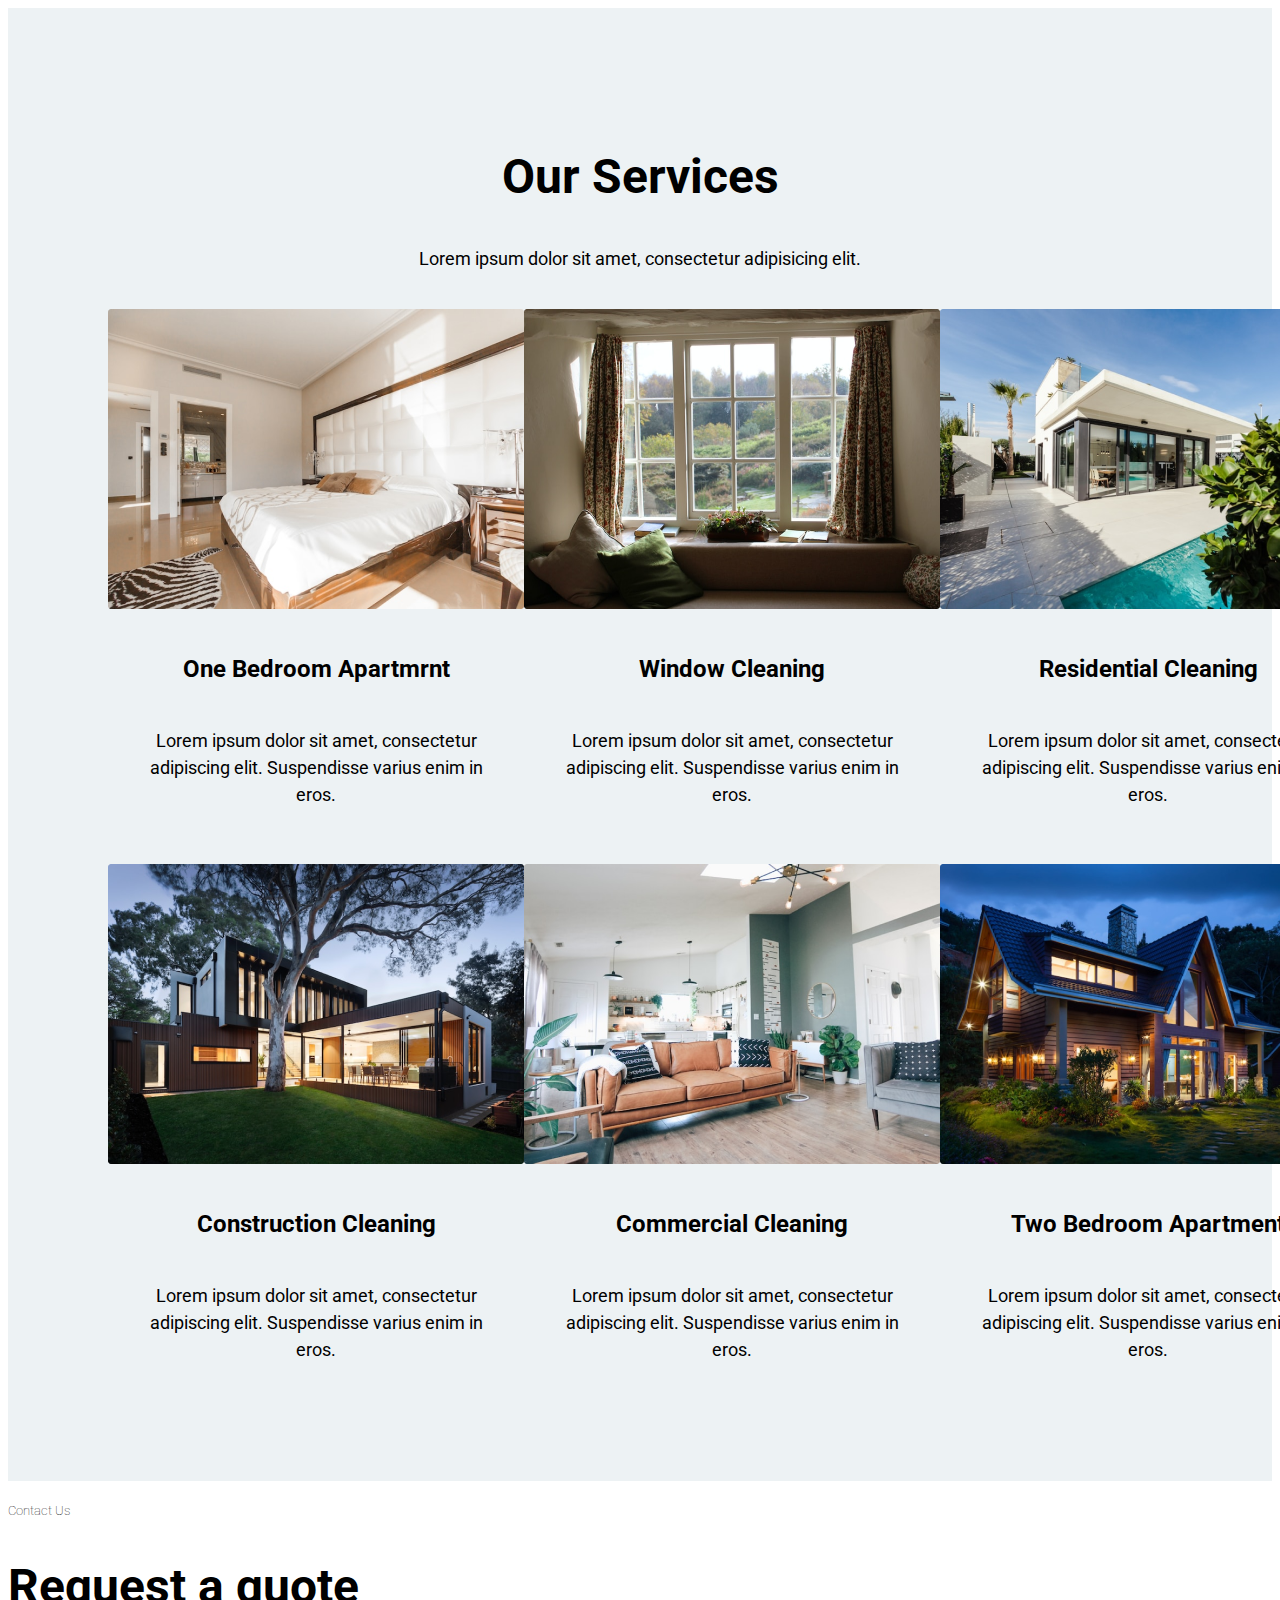
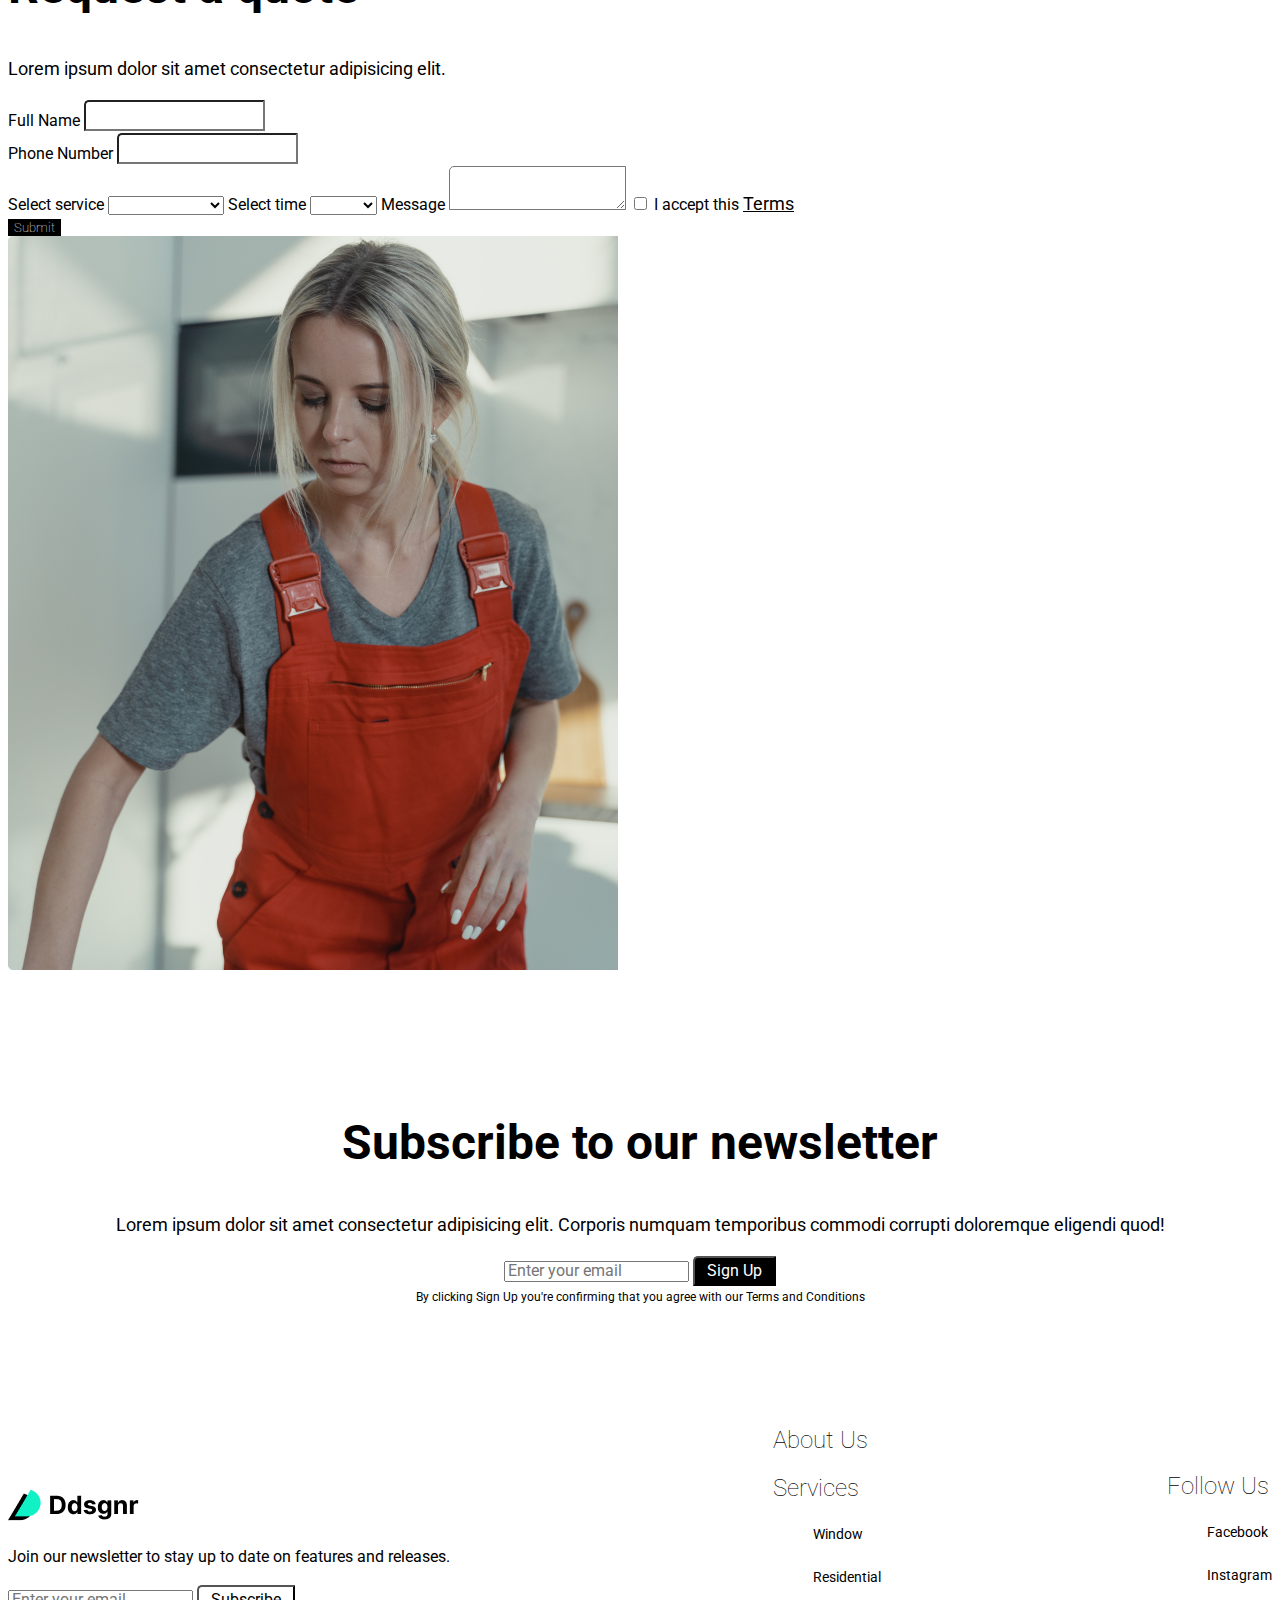
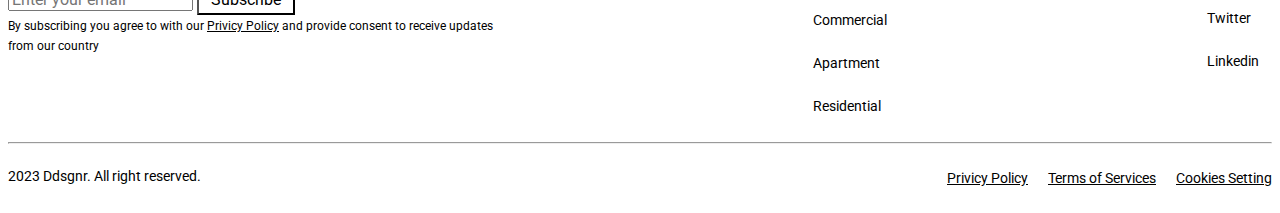
<file: Design 6/par/Project/Design 1/abt.html>
<!DOCTYPE html>
<html lang="en">
<head>
    <meta charset="UTF-8">
    <meta name="viewport" content="width=device-width, initial-scale=1.0">
    <title>abt</title>
    <link rel="stylesheet" href="style.css">
</head>
<body>
    <section class="service_section" style="background-color:#edf2f4;">
        <div class="title">
        <h2>Our Services</h2>
        <p>Lorem ipsum dolor sit amet, consectetur adipisicing elit.</p>
        <br>
    </div>
        <div class="first">
        <div class="card" style="width: 416px;">
            <img src="img/1.png" class="card-img-top" alt="...">
            <div class="card-body">
              <h5>One Bedroom Apartmrnt</h5>
              <p class="card-text">Lorem ipsum dolor sit amet, consectetur <br> adipiscing elit. Suspendisse varius enim in <br> eros.</p>
            </div>
          </div>

          <div class="card" style="width: 416px;">
            <img src="img/2.png" class="card-img-top" alt="...">
            <div class="card-body">
              <h5>Window Cleaning</h5>
              <p class="card-text">Lorem ipsum dolor sit amet, consectetur <br> adipiscing elit. Suspendisse varius enim in <br> eros.</p>
            </div>
          </div>

          <div class="card" style="width: 416px;">
            <img src="img/3.png" class="card-img-top" alt="...">
            <div class="card-body">
              <h5>Residential Cleaning</h5>
              <p class="card-text">Lorem ipsum dolor sit amet, consectetur <br> adipiscing elit. Suspendisse varius enim in <br> eros.</p>
            </div>
          </div>
        </div>

        <br>
        <br>

        <div class="second">
            <div class="card" style="width: 416px;">
                <img src="img/paa.png" class="card-img-top" alt="...">
                <div class="card-body">
                  <h5>Construction Cleaning</h5>
                  <p class="card-text">Lorem ipsum dolor sit amet, consectetur <br> adipiscing elit. Suspendisse varius enim in <br> eros.</p>
                </div>
              </div>

              <div class="card" style="width: 416px;">
                <img src="img/5.png" class="card-img-top" alt="...">
                <div class="card-body">
                  <h5>Commercial Cleaning</h5>
                  <p class="card-text">Lorem ipsum dolor sit amet, consectetur <br> adipiscing elit. Suspendisse varius enim in <br> eros.</p>
                </div>
              </div>

              <div class="card" style="width: 416px;">
                <img src="img/6.png" class="card-img-top" alt="...">
                <div class="card-body">
                  <h5>Two Bedroom Apartment</h5>
                  <p class="card-text">Lorem ipsum dolor sit amet, consectetur <br> adipiscing elit. Suspendisse varius enim in <br> eros.</p>
                </div>
              </div>
            </div>
</section>

<section class="contact_section">

    <form action="">
          <div class="row">
            <div class="col-4"></div>
            <div class="col-4">
                <form action="" class="form main_form">
                    <div class="input_div mb-3">
                        <div class="row">
                          <h5>Contact Us</h5>
                          <h2>Request a quote</h2>
                          <p>Lorem ipsum dolor sit amet consectetur adipisicing elit.</p>
                            <div class="col-6">
                            
                                <label for="" class="form-label">Full Name</label>
                                <input type="text" class="form-control">
                            </div>

                            <div class="col-6">
                              <label for="" class="form-label">Phone Number</label>
                              <input type="text" class="form-control">
                          </div>
                           
                        </div>
                    </div>
                    
                    <div class="col-6">
                        <label for="" class="form-label">Select service</label>
                        <select name="" id="" class="form-select">
                        <option value="" hidden></option>
                            <option value="India">Plumbing</option>
                            <option value="Bhutan">Fix electric wires</option>
                            <option value="BD">Wall paintings</option>
                        </select>

                        <label for="" class="form-label">Select time</label>
                        <select name="" id="" class="form-select">
                            <option value="" hidden></option>
                            <option value="India">9:00 AM</option>
                            <option value="Bhutan">1:00PM</option>
                            <option value="BD">3:00PM</option>
                        </select>

                        <label for="" class="form-label">Message</label>
                        <textarea name="" id="" style="width: Fill (616px)px;  height: Fixed (180px)px; padding: 12px 0px 0px 0px; gap: 0px;  border-radius: 5px 0px 0px 0px;  border: 1px 0px 0px 0px;
                        opacity: 0px;"></textarea>


                        <input type="checkbox" name="" id="">
                        <label for="" class="form-label">I accept this <u> Terms </u></label>
                    </div>
                    
                    <div class="input_div">
                        <button type="submit" class="btn btn-primary" style="background-color: black; color: white; border: none;">Submit</button>
                    </div>
                    </div>
                  </div>
                </form>
                <img src="img/bum.png" alt="">
            </section>

            <section class="sub_section">
                <h2>Subscribe to our newsletter</h2>
                <p>Lorem ipsum dolor sit amet consectetur adipisicing elit. Corporis numquam temporibus commodi corrupti doloremque eligendi quod!</p>
                <input type="email" placeholder="Enter your email">
                <button style="background-color: black; color: white;">Sign Up</button>
                <br>
                <small>By clicking Sign Up you're confirming that you agree with our Terms and Conditions</small>
            </section>

            <section class="footer_section">
                <div class="dds">
                <img src="img/Ddsgnr Themes.png" alt="">
                <p>Join our newsletter to stay up to date on features and releases.</p>
                <input type="email" placeholder="Enter your email">
                <button style="background-color: white;">Subscribe</button>
                <br>
                <small>By subscribing you agree to with our <u>Privicy Policy</u> and provide consent to receive updates <br> from our country</small>
              </div>

              <div class="first">
                <h2>About Us</h2>
                <h2>Services</h2>
                <ul>
                  <li><a href="">Window</a></li>
                  <br>
                  <li><a href="">Residential</a></li>
                  <br>
                  <li><a href="">Commercial</a></li>
                  <br>
                  <li><a href="">Apartment</a></li>
                  <br>
                  <li><a href="">Residential</a></li>
                </ul>
              </div>

              <div class="third">
                <h2>Follow Us</h2>
                <ul>
                  <li><i class="fa-brands fa-facebook"></i> <a href="">Facebook</a></li>
                  <br>
                  <li><i class="fa-brands fa-square-instagram"></i> <a href="">Instagram</a></li>
                  <br>
                  <li><i class="fa-brands fa-twitter"></i> <a href="">Twitter</a></li>
                  <br>
                  <li><i class="fa-brands fa-linkedin"></i> <a href="">Linkedin</a></li>
                </ul>
              </div>
              </div>
            </section>

            <section class="last">
              <hr>
              <div class="container">
                <div class="first">
                 <p>2023 Ddsgnr. All right reserved.</p>
                 <ul>
                  <li><a href="">Privicy Policy</a></li>
                  <li><a href="">Terms of Services</a></li>
                  <li><a href="">Cookies Setting</a></li>
                </ul>
              </div>  
            </section>
            

    <script src="https://cdn.jsdelivr.net/npm/bootstrap@5.3.3/dist/js/bootstrap.bundle.min.js"></script>

</body>
</html>
</file>
<file: Design 6/par/Project/Design 1/style.css>
@import url('https://fonts.googleapis.com/css2?family=Inter:wght@100..900&family=Roboto:ital,wght@0,100;0,300;0,400;0,500;0,700;0,900;1,100;1,300;1,400;1,500;1,700;1,900&display=swap');

*{
    font-family: "Roboto", sans-serif;
    font-weight: 100;
    font-style: normal;
}


.header_section .header{
    width: 1,440px;
    height: 72px;
    padding: 0px 64px 0px 64px;
    gap: 0px;
    border: 0px 0px 1px 0px;
    opacity: 0px;

} 

 .menu ul{
   list-style: none;
   display: flex;
   justify-content: center;
   align-items: center;
   gap: 30px;

}

.header_section .header .menu ul li a{
    text-decoration: none;
    color:black;
    font-family: Roboto;
    font-size: 16px;
    font-weight: 400;
    line-height: 24px;
    text-align: left;

   
}

.hero_section{
    display: flex;
    align-items: center;
    justify-content: space-evenly;
}

.hero_section .content h1{
    width: 580px;
    height: 268px;
    font-size: 56px;
    font-weight: 700;
    line-height: 67.2px;
    text-align: left;

}

.hero_section .content p{
    width: 580px;
    height: 54px;
    font-size: 18px;
    font-weight: 400;
    line-height: 27px;
    text-align: left;
}

.hero_section .content button{
    font-size: 16px;
    font-weight: 400;
    line-height: 24px;
}

.hero_section .content button a{
    text-decoration: none;
    color: white;
    font-size: 16px;
    font-weight: 400;
    line-height: 24px;
}

.hero_section .content .btn .btn1{
    width: 178px;
    height:48px;
    padding: 12px 24px 12px 24px;
    gap: 8px;
    border-radius: 5px 0px 0px 0px;
    border: 1px 0px 0px 0px;
}

.hero_section .content .btn .btn2{
    width: 139px;
    height: 48px;
    padding: 12px 8px 12px 8px;
    gap: 8px;
    border-radius: 5px 0px 0px 0px;
    border: 1px 0px 0px 0px;
}

.forms .container .btn3{
    width: 178px;
    height:48px;
    padding: 12px 24px 12px 24px;
    gap: 8px;
    border-radius: 5px 0px 0px 0px;
    border: 1px 0px 0px 0px;
    margin-top: 19px;
}



.hero_section img{
width: 50%
}

.forms .container button{
    
    width: 139px;
    height: 48px;
    padding: 12px 24px 12px 24px;
    gap: 8px;
    border-radius: 5px 0px 0px 0px;
    border: 1px 0px 0px 0px;
}

.forms .container button a{
    text-decoration: none;
    color: white;
    font-size: 16px;
    font-weight: 400;
    line-height: 24px;
}

.hero_section .container-fluid .btn_holder {
    display: flex;
    justify-content: flex-start;
    align-items: center;
    flex-wrap: wrap;
    gap: 20px;
  }
  .hero_section .container-fluid .btn_holder button {
    border: 0;
    background: none;

  }
  .hero_section .container-fluid .btn_holder button a {
    text-decoration: none;
    padding: 10px 20px;
    display: block;
    background-color: #2F3645;
    color: #ffffff;
    font-size: 13px;
    font-weight: 300;
    transition: all 0.4s ease;
    border-radius: 5px;
    line-height: 150%;
  }



.service_section{
    text-align: center;
    padding: 100px;
}


.service_section h2{  
    font-size: 48px;
    font-weight: 700;
    line-height: 57.6px;
}

.service_section p{  
    font-size: 18px;
    font-weight: 400;
    line-height: 27px;
}

.service_section h5{  
    font-size: 24px;
    font-weight: 700;
    line-height: 33.6px;
    text-align: center;

}


.service_section .first{
    display: flex;
    align-items: center;
    justify-content: center;
    justify-content: space-evenly;
}

.service_section .second{
    display: flex;
    align-items: center;
    justify-content: center;
    justify-content: space-evenly;
}


.about_section{
    display: flex;
    align-items: center;
    justify-content: space-between;
    padding: 100px;
}

.about_section h2{
    font-size: 48px;
    font-weight: 700;
    line-height: 57.6px;
}

.about_section p{
    font-size: 18px;
    font-weight: 400;
    line-height: 27px;
}

.about_section button{
    width: Hug (156px)px;
    height: Hug (40px)px;
    gap: 0px;
    opacity: 0px;

}

.about_section button a{
    text-decoration: none;
    color: white;   
    font-size: 16px;
    font-weight: 400;
    line-height: 24px;
    text-align: left;

}

.team_section{
    width: 100%;
    display: flex;
    align-items: center;
    justify-content: space-evenly;
    padding: 100px;
}


.team_section h5{ 
    font-size: 20px;
    font-weight: 600;
    line-height: 30px;
    text-align: left;

}

.team_section p{
    font-size: 16px;
    font-weight: 400;
    line-height: 24px;
}

.team_section .first .anne{
    padding-top: 50px;
}

.team_section .second .sava{
    padding-top: 50px;
}

.team_section .info{
    padding-left: 20px;
}

.contact_section .container{
    display: flex;
}

.contact_section h2{  
    font-size: 48px;
    font-weight: 700;
    line-height: 57.6px;
    

}

.contact_section_section h5{
    font-weight: 600;
    line-height: 24px;
    text-align: center;
    
}

.contact_section label{   
    font-size: 16px;
    font-weight: 400;
    line-height: 24px;
    text-align: left;

}

.contact_section input{
    width: Fill (296px)px;
    height: Hug (48px)px;
    padding: 12px 0px 0px 0px;
    gap: 8px;
    border-radius: 5px 0px 0px 0px;
    border: 1px 0px 0px 0px;
    opacity: 0px;

}

.contact_section p{
    font-size: 18px;
    font-weight: 400;
    line-height: 27px;
}

.contact_section u{
    font-size: 18px;
    font-weight: 400;
    line-height: 27px;
}

.help_section .content{
    display: flex;
    justify-content: center;
    align-items:center;
    justify-content: space-between;
    border: 1px solid black;
    padding: 50px;
}

.help_section { 
   padding: 100px;
}

.help_section h2{
    font-size: 48px;
    font-weight: 700;
    line-height: 57.6px;
}

.help_section p{
    font-size: 18px;
    font-weight: 400;
    line-height: 27px;
}


.help_section u{
    font-size: 18px;
    font-weight: 400;
    line-height: 27px;
}

.sub_section{
    text-align: center;
    padding: 100px;
}

.sub_section h2{
    font-size: 48px;
    font-weight: 700;
    line-height: 57.6px;
}

.sub_section p{
    font-size: 18px;
    font-weight: 400;
    line-height: 27px;
}

.sub_section small{
    font-size: 12px;
    font-weight: 400;
    line-height: 18px;
}

.sub_section input::placeholder{
    width: Fill (394px)px;
    height: Hug (48px)px;
    padding: 12px 0px 0px 0px;
    gap: 8px;
    border-radius: 5px 0px 0px 0px;
    border: 1px 0px 0px 0px;
    opacity: 0px;
    font-size: 16px;
    font-weight: 400;
    line-height: 24px;
    text-align: left;

}

.sub_section button{
    width: Fill (394px)px;
    height: Hug (48px)px;
    padding: 1px 12px 1px 12px;
    gap: 8px;
    border-radius: 5px 0px 0px 0px;
    border: 1px 0px 0px 0px;
    opacity: 0px;
    font-size: 16px;
    font-weight: 400;
    line-height: 24px;
    text-align: left;
    

}

.footer_section{
    display: flex;
    align-items: center;
    justify-content: center;
    justify-content: space-between;
    
}

.footer_section ul li{
    list-style: none;
    font-size: 16px;
    font-weight: 600;
    line-height: 24px;
    text-align: left;
       
}

.footer_section ul li a{
    text-decoration: none;
    color: black;
    font-size: 14px;
    font-weight: 400;
    line-height: 21px;
    
}

.footer_section p{
    font-size: 16px;
    font-weight: 400;
    line-height: 24px;
    text-align: left;

}

.footer_section small{
    font-size: 12px;
    font-weight: 400;
    line-height: 18px;
}

.footer_section small u{
    font-size: 12px;
    font-weight: 400;
    line-height: 18px;
}

.footer_section input::placeholder{
    width: Fill (365px)px;
    height: Hug (48px)px;
    padding: 12px 0px 0px 0px;
    gap: 8px;
    border-radius: 5px 0px 0px 0px;
    border: 1px 0px 0px 0px;
    opacity: 0px;
    font-size: 16px;
    font-weight: 400;
    line-height: 24px;

}

.footer_section button{
    width: Hug (119px)px;
    height: Hug (48px)px;
    padding: 1px 12px 1px 12px;
    gap: 8px;
    border-radius: 5px 0px 0px 0px;
    border: 1px 0px 0px 0px;
    opacity: 0px;
    font-size: 16px;
    font-weight: 400;
    line-height: 24px;

}

.last .first{
    display: flex;
    justify-content:center;
    justify-content: space-between;
    
}

.last .first ul{
    display: flex;
    justify-content:center;
    align-items:center;
}

.last ul li{
list-style: none;
padding-left: 20px;

}

.last ul li a{
    color: black;
    font-size: 14px;
    font-weight: 400;
    line-height: 21px;
}

.last p{
    font-size: 14px;
    font-weight: 400;
    line-height: 21px;
}
</file>
